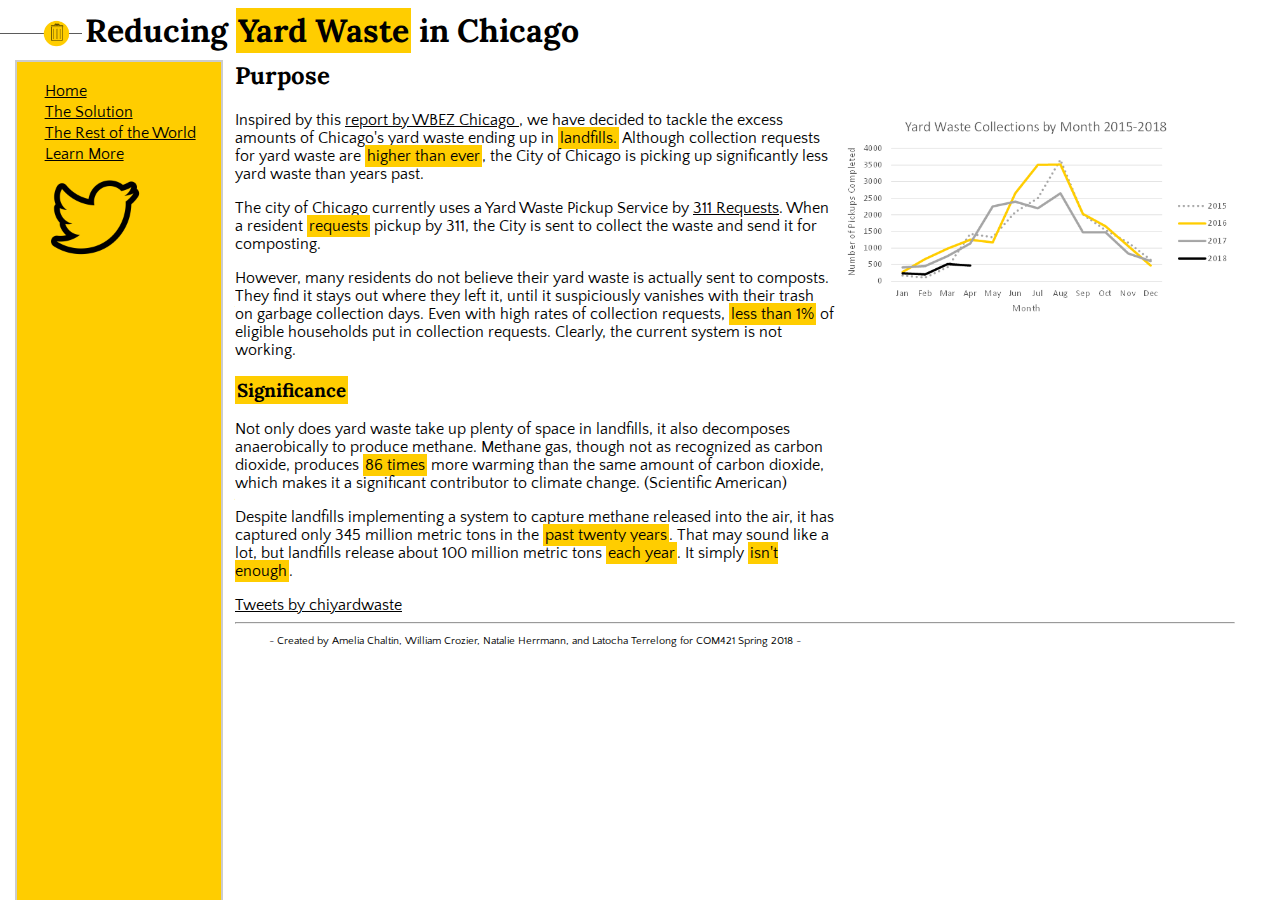
<file: index.html>
<!DOCTYPE html>
<html lang=en>
 <head>
    <title>Reducing Chicago's Yard Waste</title>
    <link rel = "stylesheet" type = "text/css" href = "css/main.css" />
    <link href="https://fonts.googleapis.com/css?family=Lora:400,400i,700,700i" rel="stylesheet">
    <link href="https://fonts.googleapis.com/css?family=Quattrocento+Sans:400,400i,700,700i" rel="stylesheet">    <meta charset = "utf-8">
    <meta name="viewport" content="width=device-width, initial-scale=1" />
    <meta name="description" content="Proposal to reduce yard waste in Chicago">
    <link rel="icon" href="img/favicon.ico" type="image/x-icon"/>

 </head>
 <body>
     <header>
        <a href=index.html><img class = "headline" src="img/header.png" alt="Trash Can Icon"></a>
        <h1 class="headline">Reducing <span class="highlight">Yard Waste</span> in Chicago</h1>
        <nav>
            <ul>
                <li class="nav"><a href="index.html">Home</a></li>
                <li class="nav"><a href="solution/index.html">The Solution</a></li>
                <li class="nav"><a href="other_cities/index.html">The Rest of the World</a></li>
                <li class="nav"><a href="resources/index.html">Learn More</a></li>
                <li class="nav"><a target="_blank" href="https://twitter.com/chiyardwaste"><img class="nav" src="img/twitter-logo.png" alt="twitter logo"></a></li>
            </ul>
        </nav>
     </header>
     <h2>Purpose</h2>
     <img src="img/collections_by_month.PNG" alt="Collections by Month Graphy" class="topright">
     <p>Inspired by this 
        <a href="https://www.wbez.org/shows/curious-city/chicagoans-are-calling-for-more-yard-waste-pickups-so-whys-the-city-picking-up-less/c886cd66-0aa3-4e87-804f-cb11140de8a1">
            report by WBEZ Chicago
        </a>, we have decided to tackle the excess amounts of Chicago's yard waste ending up in <span class="highlight">landfills.</span>
        Although collection requests for yard waste are <span class="highlight">higher than ever</span>, the City of Chicago is picking up
        significantly less yard waste than years past. 
     </p>
     <p>
         The city of Chicago currently uses a Yard Waste Pickup Service by 
         <a href="https://www.cityofchicago.org/city/en/depts/streets/provdrs/streets_san/svcs/yard_waste.html">311 Requests</a>. 
         When a resident <span class="highlight">requests</span> pickup by 311, the City is sent to collect the waste and send it for composting.
     </p>
     <p>
         However, many residents do not believe their yard waste is actually sent to composts. They find it stays
         out where they left it, until it suspiciously vanishes with their trash on garbage collection days.
         Even with high rates of collection requests, <span class="highlight">less than 1%</span> of eligible households put in collection requests.
         Clearly, the current system is not working.
     </p>
     <h3><span class="highlight">Significance</span></h3>
     <p>Not only does yard waste take up plenty of space in landfills, it also decomposes anaerobically to produce 
         methane. Methane gas, though not as recognized as carbon dioxide, produces <span class="highlight">
             86 times</span> more warming than the
            same amount of carbon dioxide, which makes it a significant contributor to climate change. (Scientific American)
     </p>       
     <p>
            Despite landfills implementing a system to capture methane released into the air, it has
            captured only 345 million metric tons in the <span class="highlight">past twenty years</span>. That may sound like a lot, but 
            landfills release about 100 million metric tons <span class="highlight">each year</span>. 
            It simply <span class="highlight">isn't enough</span>.
     </p>
     <a class="twitter-timeline" href="https://twitter.com/chiyardwaste?ref_src=twsrc%5Etfw">Tweets by chiyardwaste</a> <script async src="https://platform.twitter.com/widgets.js" charset="utf-8"></script>
     <hr>
    
     <footer>
        <p>~ Created by Amelia Chaltin, William Crozier, Natalie Herrmann, and Latocha Terrelong for COM421 Spring 2018 ~</p>
    </footer>
 </body>
</html>
</file>
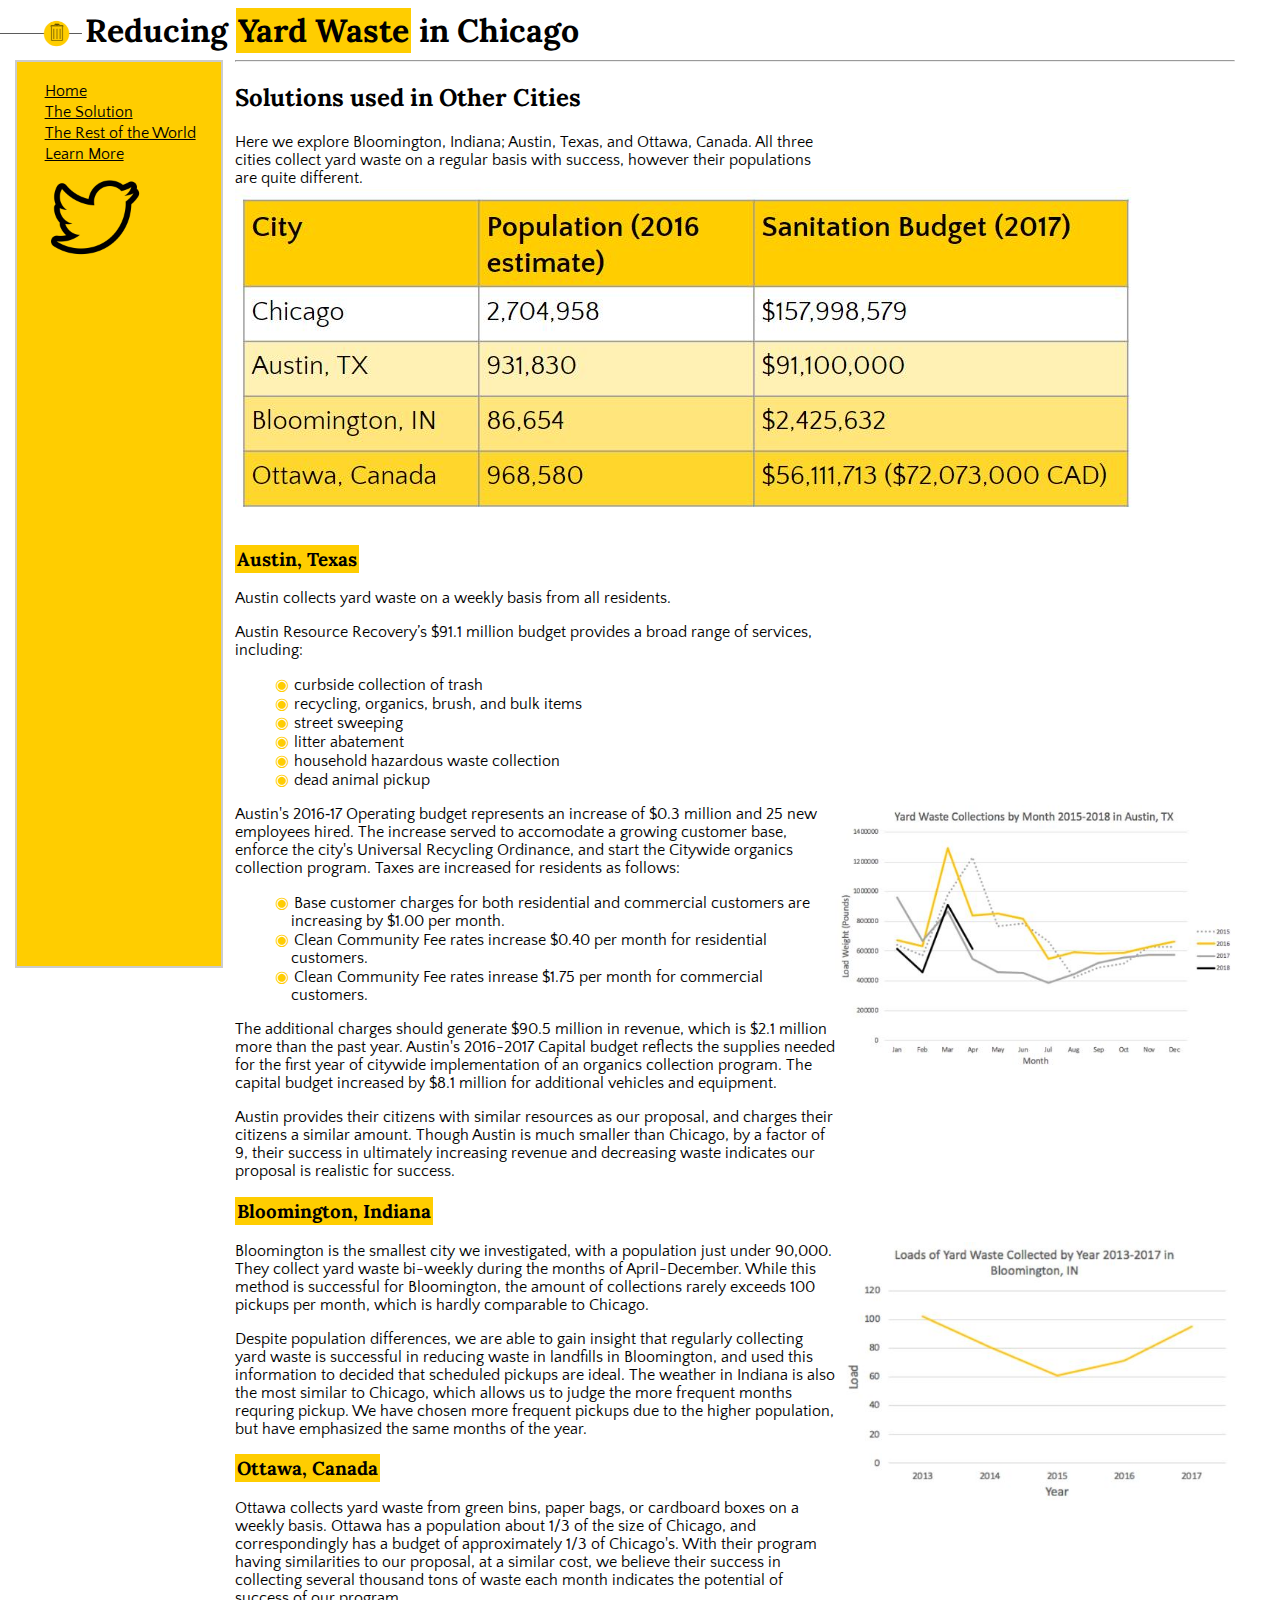
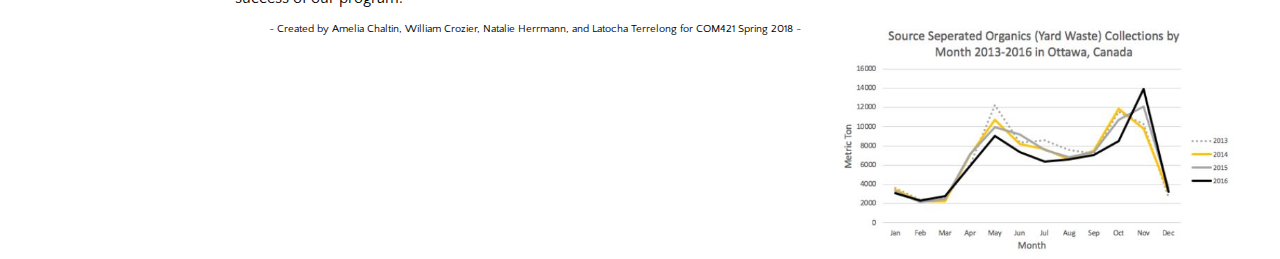
<file: other_cities/index.html>
<!DOCTYPE html>
<html lang=en>
 <head>
    <title>The Problem with Chicago's Yard Waste</title>
    <link rel = "stylesheet" type = "text/css" href = "../css/main.css" />
    <link href="https://fonts.googleapis.com/css?family=Lora:400,400i,700,700i" rel="stylesheet">
    <link href="https://fonts.googleapis.com/css?family=Quattrocento+Sans:400,400i,700,700i" rel="stylesheet">    <meta charset = "utf-8">
    <meta name="viewport" content="width=device-width, initial-scale=1" />
    <meta name="description" content="Proposal to reduce yard waste in Chicago">
    <link rel="icon" href="../img/favicon.ico" type="image/x-icon"/>

 </head>
 <body>
     <header>
        <a href="../index.html"><img class = "headline" src="../img/header.png" alt="Trash Can Icon"></a>
        <h1 class="headline">Reducing <span class="highlight">Yard Waste</span> in Chicago</h1>
        <nav>
            <ul>
                <li class="nav"><a href="../index.html">Home</a></li>
                <li class="nav"><a href="../solution/index.html">The Solution</a></li>
                <li class="nav"><a href="../other_cities/index.html">The Rest of the World</a></li>
                <li class="nav"><a href="../resources/index.html">Learn More</a></li>
                <li class="nav"><a target="_blank" href="https://twitter.com/chiyardwaste"><img class="nav" src="../img/twitter-logo.png" alt="twitter logo"></a></li>
            </ul>
        </nav>
     </header>
     <hr>
  <h2>Solutions used in Other Cities</h2>
  <p>Here we explore Bloomington, Indiana; Austin, Texas, and Ottawa, Canada. All three cities collect yard waste on a regular basis with success, however their populations are quite different.
  <img src="../img/population_table.JPG" alt = "Population table: Chicago=3million, Austin=900,000, Bloomington=90,000, Ottawa=1million"/>
     
  <h3><span class="highlight">Austin, Texas</span></h3>
  <p>Austin collects yard waste on a weekly basis from all residents.</p>
  <p>Austin Resource Recovery’s $91.1 million budget provides a broad range of services, including: <ul>
  <li>curbside collection of trash</li>
  <li>recycling, organics, brush, and bulk items</li>
  <li>street sweeping</li>
  <li>litter abatement</li>
  <li>household hazardous waste collection</li>
  <li>dead animal pickup</li>
  </ul> 
 <img src="../img/austin_tx.JPG" alt="Austin, Texas, Pounds of Yard Waste Collected by Month" class="topright"/>
 <p>
   Austin's 2016‐17 Operating budget represents an increase of $0.3 million and 25 
   new employees hired. The increase served to accomodate a growing customer base, 
   enforce the city's Universal Recycling Ordinance, and start the Citywide organics 
   collection program. Taxes are increased for residents as follows: <ul>
  <li>Base customer charges for both residential and commercial customers are increasing by $1.00 per month.</li> 
  <li>Clean Community Fee rates increase $0.40 per month for residential customers. </li>
  <li>Clean Community Fee rates inrease $1.75 per month for commercial customers. </li>
 </ul>
<p>
  The additional charges should generate $90.5 million in revenue, which is $2.1 million more than the past year. 
  Austin's 2016-2017 Capital budget reflects the supplies needed for the first year of citywide implementation of 
  an organics collection program. The capital budget increased by $8.1 million for additional vehicles and equipment. 
 </p> 
 <p>
  Austin provides their citizens with similar resources as our proposal, and charges their citizens a similar amount. 
  Though Austin is much smaller than Chicago, by a factor of 9, their success in ultimately increasing revenue and 
  decreasing waste indicates our proposal is realistic for success. 
 </p>

  <h3><span class="highlight">Bloomington, Indiana</span></h3>
<img src="../img/bloomington_in.JPG" alt="Number of Yard Waste Pickups in Bloomington, IN by Month" class="topright"/>
<p>Bloomington is the smallest city we investigated, with a population just under 90,000. They collect yard waste bi-weekly 
 during the months of April-December. While this method is successful for Bloomington, the amount of collections rarely exceeds
100 pickups per month, which is hardly comparable to Chicago.</p>
<p>Despite population differences, we are able to gain insight that regularly collecting yard waste is successful in reducing waste in landfills in Bloomington,
 and used this information to decided that scheduled pickups are ideal. The weather in Indiana is also the most similar to Chicago,
 which allows us to judge the more frequent months requring pickup. We have chosen more frequent pickups due to the higher population,
 but have emphasized the same months of the year.
</p>
  <h3><span class="highlight">Ottawa, Canada</span></h3>
<p>Ottawa collects yard waste from green bins, paper bags, or cardboard boxes on a weekly basis. Ottawa has a population about 1/3 of the 
 size of Chicago, and correspondingly has a budget of approximately 1/3 of Chicago's. With their program having similarities to
 our proposal, at a similar cost, we believe their success in collecting several thousand tons of waste each month indicates the
 potential of success of our program.
</p>
<img src="../img/ottawa_canada.JPG" alt="Metric tons of Yard Waste collected in Ottawa by Month" class="topright"/>

  
  <footer>
        <p>~ Created by Amelia Chaltin, William Crozier, Natalie Herrmann, and Latocha Terrelong for COM421 Spring 2018 ~</p>
    </footer>
 </body>
</html>
</file>
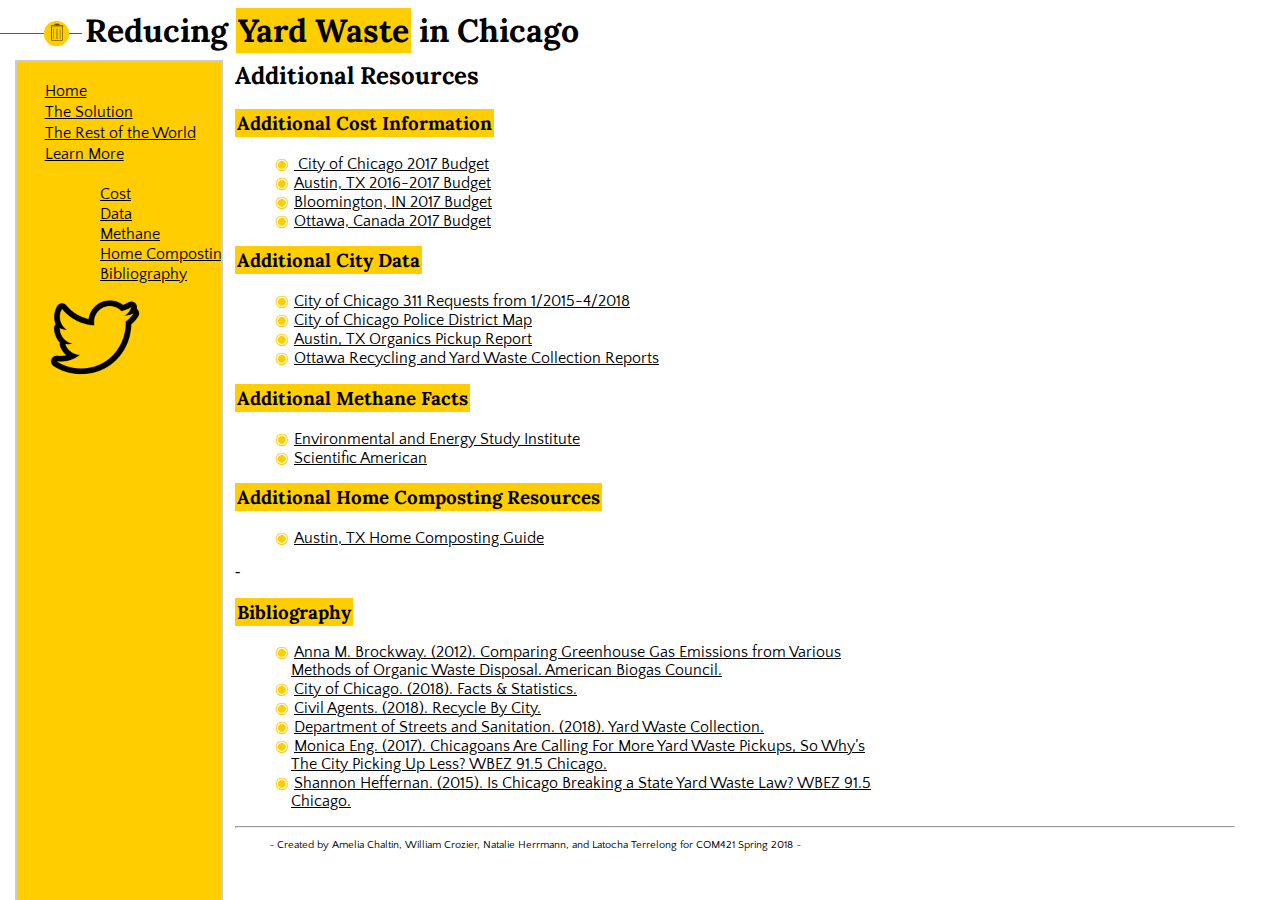
<file: resources/index.html>
<!DOCTYPE html>
<html lang=en>
 <head>
    <title>Yard Waste Resources</title>
    <link rel = "stylesheet" type = "text/css" href = "../css/main.css" />
    <link href="https://fonts.googleapis.com/css?family=Lora:400,400i,700,700i" rel="stylesheet">
    <link href="https://fonts.googleapis.com/css?family=Quattrocento+Sans:400,400i,700,700i" rel="stylesheet">    <meta charset = "utf-8">
    <meta name="viewport" content="width=device-width, initial-scale=1" />
    <meta name="description" content="Proposal to reduce yard waste in Chicago">
    <link rel="icon" href="../img/favicon.ico" type="image/x-icon"/>

 </head>
 <body>
     <header>
        <a href="../index.html"><img class = "headline" src="../img/header.png" alt="Trash Can Icon"></a>
        <h1 class="headline">Reducing <span class="highlight">Yard Waste</span> in Chicago</h1>
        <nav>
            <ul>
                <li class="nav"><a href="../index.html">Home</a></li>
                <li class="nav"><a href="../solution/index.html">The Solution</a></li>
                <li class="nav"><a href="../other_cities/index.html">The Rest of the World</a></li>
                <li class="nav"><a href="../resources/index.html">Learn More</a></li>
               <li> <ul>
                    <li class="nav"><a href="#Cost">Cost</a></li>
                    <li class="nav"><a href="#Data">Data</a></li>
                    <li class="nav"><a href="#Methane">Methane</a></li>
                    <li class="nav"><a href="#Composting">Home Composting</a></li>
                    <li class="nav"><a href="#Bib">Bibliography</a></li>

                </ul></li>
                <li class="nav"><a target="_blank" href="https://twitter.com/chiyardwaste"><img class="nav" src="../img/twitter-logo.png" alt="twitter logo"></a></li>
            </ul>
        </nav>
     </header>
     <h2>Additional Resources</h2>
     <a id="Cost"><h3><span class="highlight">Additional Cost Information</span></h3></a>
     <ul>
         <li><a target="_blank" href="https://www.cityofchicago.org/content/dam/city/depts/obm/supp_info/2017%20Budget/2017.Budget.Overview.pdf">
                City of Chicago 2017 Budget</a></li>
         <li><a target="_blank" href="https://assets.austintexas.gov/budget/16-17/downloads/Approved_Volume_1_FINAL.pdf">Austin, TX 2016-2017 Budget</a></li>
         <li><a href="https://bloomington.in.gov/sites/default/files/2017-06/2017budget.pdf" target="_blank">Bloomington, IN 2017 Budget</a></li>
         <li><a href="https://documents.ottawa.ca/sites/documents.ottawa.ca/files/2017%20Budget%20Adopted%20Condensed%20EN_1.pdf" target="_blank">Ottawa, Canada 2017 Budget</a></li>

     </ul>
     <a id="Data"><h3><span class="highlight">Additional City Data</span></h3></a>
     <ul>
         <li><a href="../files/311 Requests Data.xlsx">City of Chicago 311 Requests from 1/2015-4/2018</a></li>
         <li><a target="_blank" href="../files/Map of Chicago Police Districts and Beats.pdf">City of Chicago Police District Map</a></li>
         <li><a target="_blank" href="https://data.austintexas.gov/Utilities-and-City-Services/Curbside-Organics-Collections-Report-daily-/uppc-yawj">Austin, TX Organics Pickup Report</a></li>
         <li><a target="_blank" href="http://data.ottawa.ca/dataset/curbside-recycling-waste-tonnage">Ottawa Recycling and Yard Waste Collection Reports</a></li>

     </ul>
     <a id="Methane"><h3><span class="highlight">Additional Methane Facts</span></h3></a>

     <ul>
         <li><a target="_blank" href="http://www.eesi.org/papers/view/fact-sheet-landfill-methane">Environmental and Energy Study Institute</a></li>
         <li><a target="_blank" href="https://www.scientificamerican.com/article/how-bad-of-a-greenhouse-gas-is-methane/">Scientific American</a></li>

        </ul>
  
    <a id="Composting"><h3><span class="highlight">Additional Home Composting Resources</span></h3></a>

       <ul>
         <li><a target="_blank" href="http://www.austintexas.gov/sites/default/files/files/Resource_Recovery/CurbCompostHowToGuide2017_English-Web.pdf">Austin, TX Home Composting Guide</a></li>

        </ul>-
  <a id="Bib"><h3><span class="highlight">Bibliography</span></h3></a>

       <ul>
        <li><a target="_blank" href="http://americanbiogascouncil.org/legResources/Comparing%20Greenhouse%20Gas%20Emissions%20from%20Various%20Methods%20of%20Organic%20Waste%20Disposal.pdf">Anna M. Brockway. (2012). Comparing Greenhouse Gas Emissions from Various Methods of Organic Waste Disposal. American Biogas Council.</a> </li>
        <li><a target="_blank" href="https://www.cityofchicago.org/city/en/about/facts.html">City of Chicago. (2018). Facts & Statistics.</a></li>
        <li><a target="_blank" href="https://www.recyclebycity.com/chicago">Civil Agents. (2018). Recycle By City.</a></li>
        <li><a target="_blank" href=" https://www.cityofchicago.org/city/en/depts/streets/provdrs/streets_san/svcs/yard_waste.html">Department of Streets and Sanitation. (2018). Yard Waste Collection.</a></li>
        <li><a target="_blank" href="https://www.wbez.org/shows/curious-city/chicagoans-are-calling-for-more-yard-waste-pickups-so-whys-the-city-picking-up-less/c886cd66-0aa3-4e87-804f-cb11140de8a1">Monica Eng. (2017). Chicagoans Are Calling For More Yard Waste Pickups, So Why’s The City Picking Up Less? WBEZ 91.5 Chicago.</a></li>  
        <li><a target="_blank" href="https://www.wbez.org/shows/wbez-news/is-chicago-breaking-a-state-yard-waste-law/b16d70a4-cad1-48f0-ae86-fe8b4049bd54">Shannon Heffernan. (2015). Is Chicago Breaking a State Yard Waste Law? WBEZ 91.5 Chicago.</a> </li>    
  </ul>
     <hr>
     <footer>
        <p>~ Created by Amelia Chaltin, William Crozier, Natalie Herrmann, and Latocha Terrelong for COM421 Spring 2018 ~</p>
    </footer>
 </body>
</html>
</file>
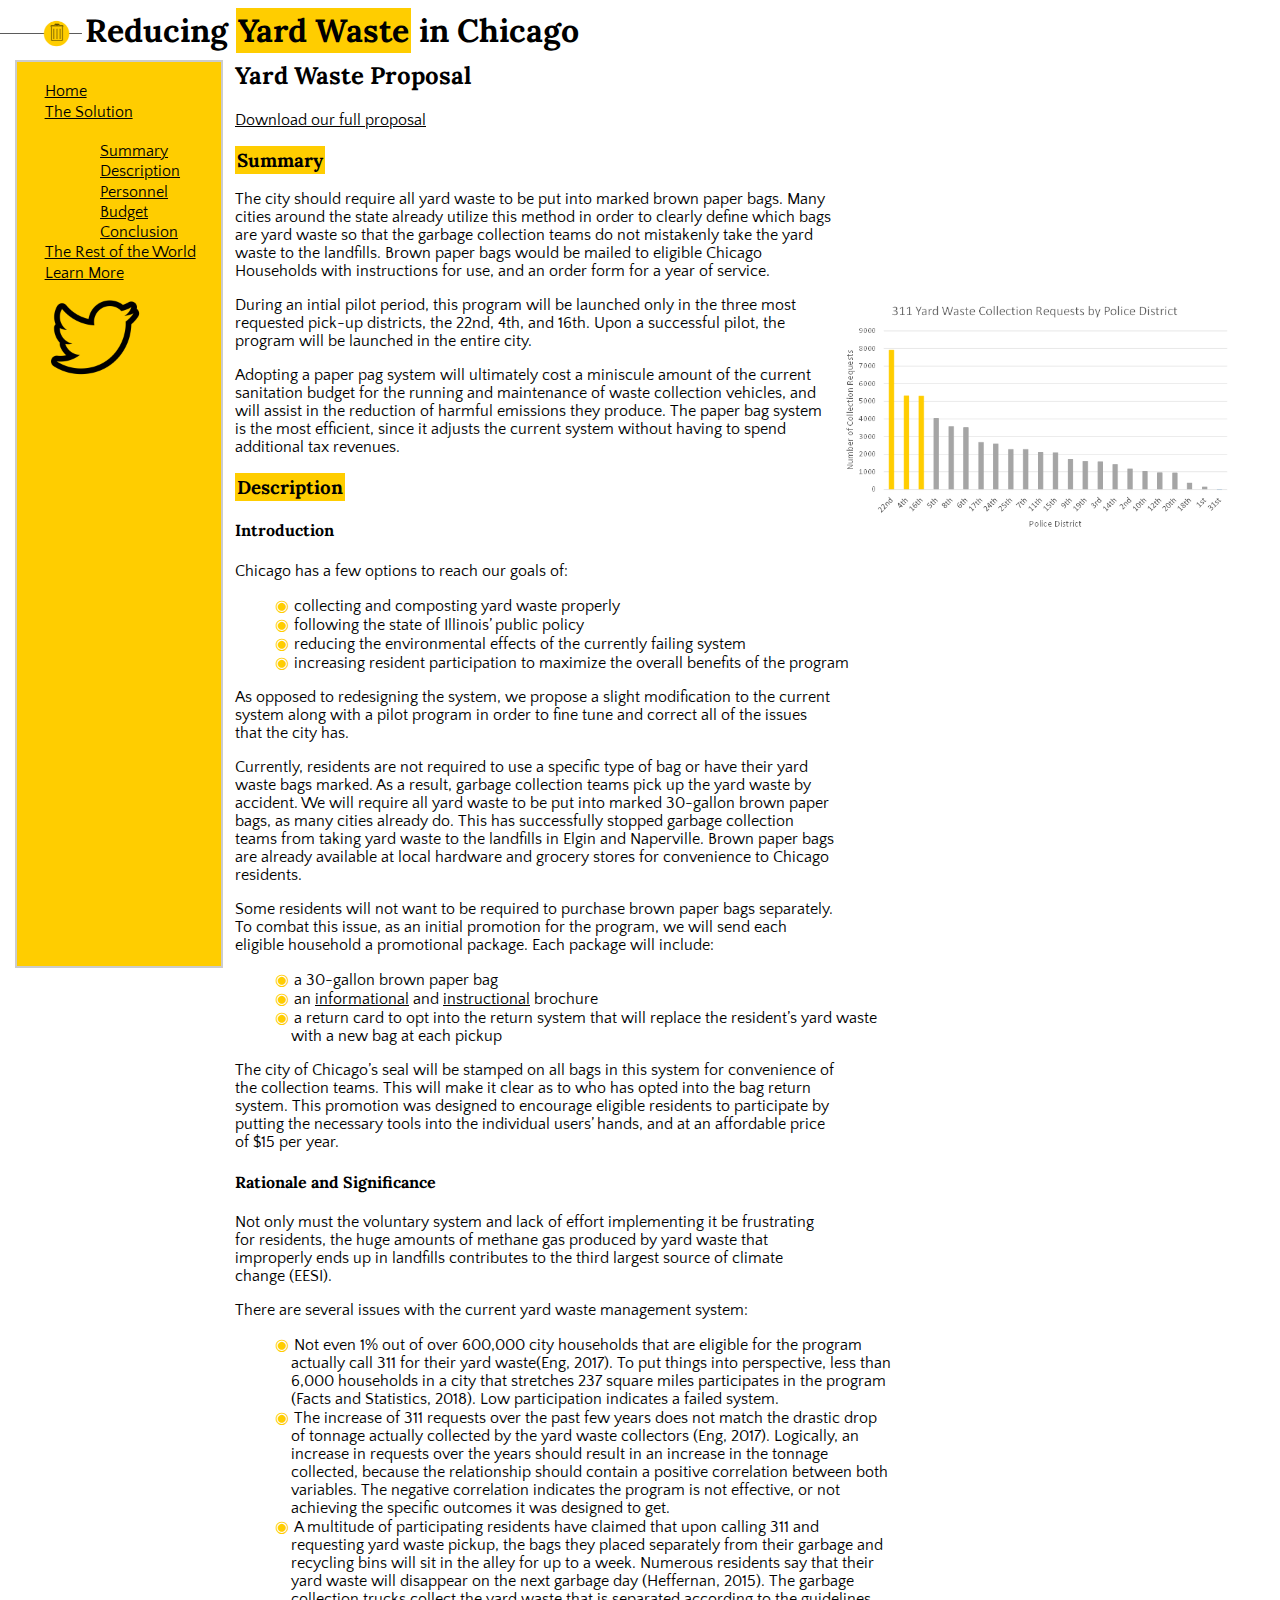
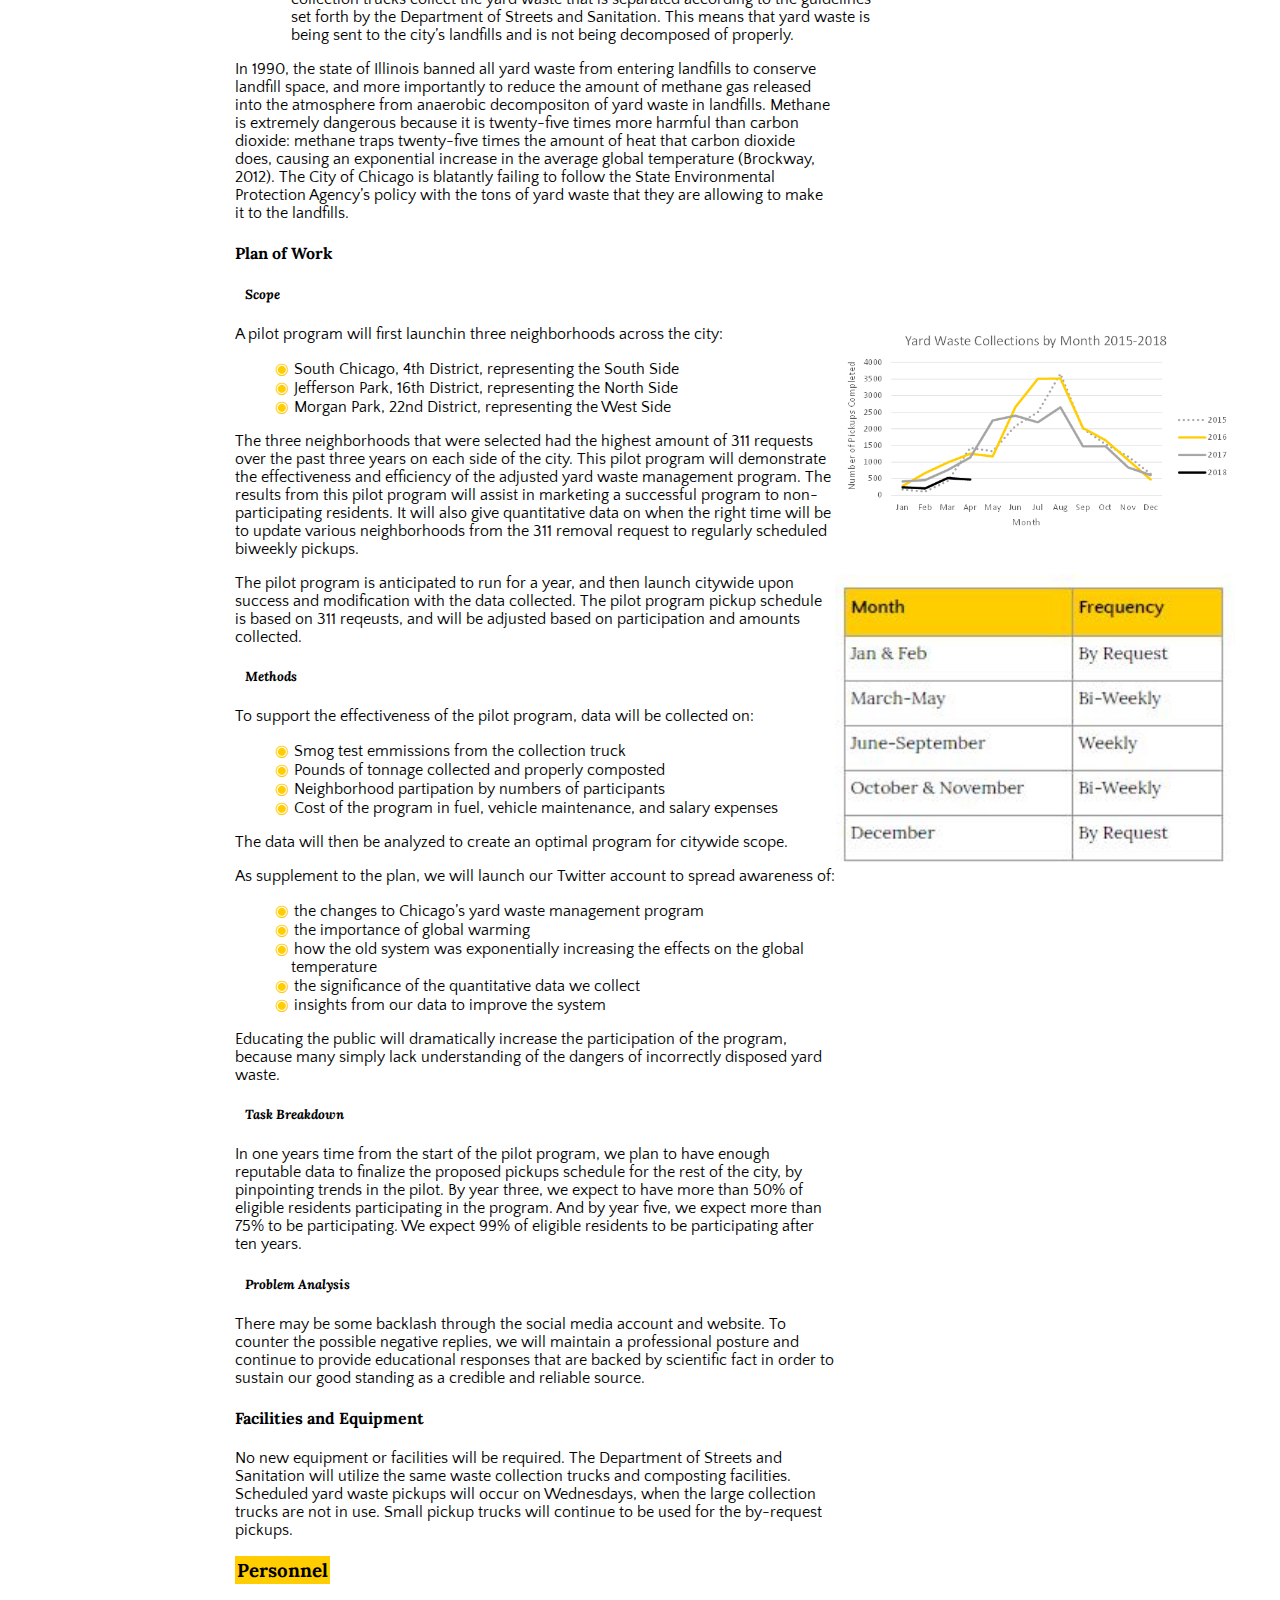
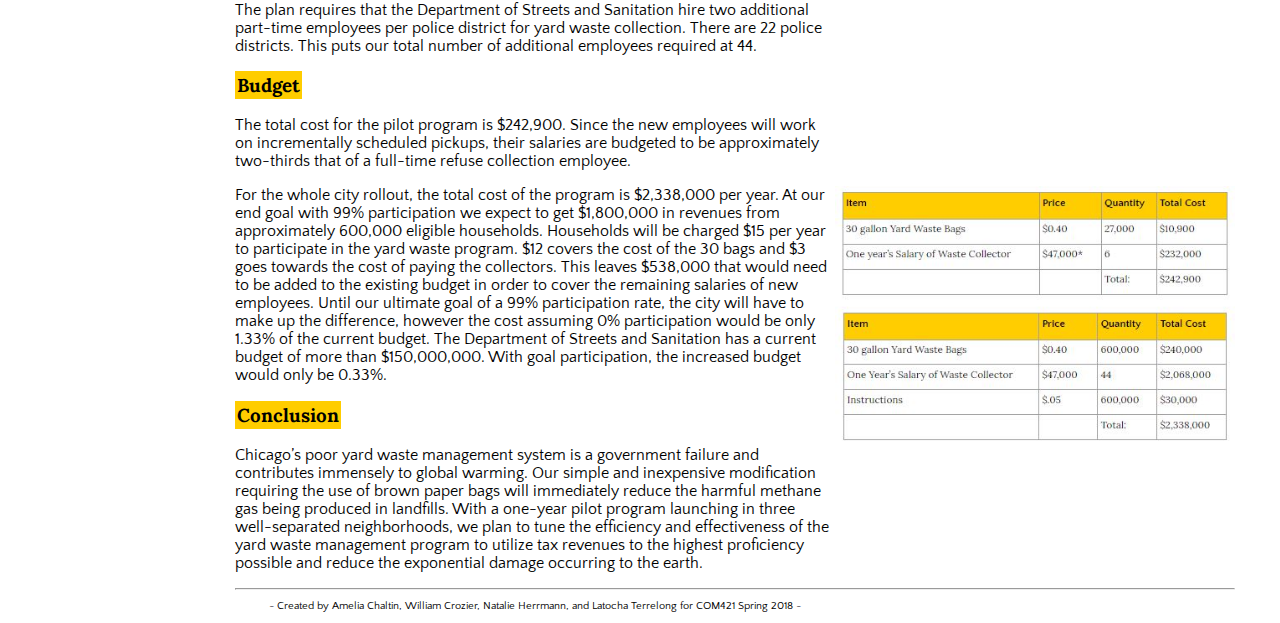
<file: solution/index.html>
<!DOCTYPE html>
<html lang=en>
 <head>
    <title>Yard Waste Proposal</title>
    <link rel = "stylesheet" type = "text/css" href = "../css/main.css" />
    <link href="https://fonts.googleapis.com/css?family=Lora:400,400i,700,700i" rel="stylesheet">
    <link href="https://fonts.googleapis.com/css?family=Quattrocento+Sans:400,400i,700,700i" rel="stylesheet">
    <meta charset = "utf-8">
    <meta name="viewport" content="width=device-width, initial-scale=1" />
    <meta name="description" content="Proposal to reduce yard waste in Chicago">
    <link rel="icon" href="../img/favicon.ico" type="image/x-icon"/>
 </head>
 <body>
     <header>
        <a href="../index.html"><img class = "headline" src="../img/header.png" alt="Trash Can Icon"></a>
        <h1 class="headline">Reducing <span class="highlight">Yard Waste</span> in Chicago</h1>
        <nav>
            <ul>
                <li class="nav"><a href="../index.html">Home</a></li>
                <li class="nav"><a href="../solution/index.html">The Solution</a></li>
                <li><ul>
                    <li class="nav"><a href="#Summary">Summary</a></li>
                    <li class="nav"><a href="#Description">Description</a></li>
                    <li class="nav"><a href="#Personnel">Personnel</a></li>
                    <li class="nav"><a href="#Budget">Budget</a></li>
                    <li class="nav"><a href="#Conclusion">Conclusion</a></li>
                </ul></li>
                <li class="nav"><a href="../other_cities/index.html">The Rest of the World</a></li>
                <li class="nav"><a href="../resources/index.html">Learn More</a></li>
                <li class="nav"><a target="_blank" href="https://twitter.com/chiyardwaste"><img class="nav" src="../img/twitter-logo.png" alt="twitter logo"></a></li>
            </ul>
        </nav>
     </header>
     <h2>Yard Waste Proposal</h2>
     <p><a href="../files/Full_Yard_Waste_Proposal.pdf">Download our full proposal</a></p>
      <a id="Summary"><h3><span class="highlight">Summary</span></h3></a>
      <p>The city should require all yard waste to be put into marked brown paper bags. Many cities 
          around the state already utilize this method in order to clearly define which bags are 
          yard waste so that the garbage collection teams do not mistakenly take the yard waste to the landfills. 
          Brown paper bags would be mailed to eligible Chicago Households with instructions for use, and an
          order form for a year of service.</p>
          <img class="topright" src="../img/collections_by_precinct.PNG" alt="Collection Requests by Precint Graph">
      <p>During an intial pilot period, this program will be launched only in the three most requested pick-up
          districts, the 22nd, 4th, and 16th. Upon a successful pilot, the program will be launched in the entire city. 
          </p>
      <p>Adopting a paper pag system will ultimately cost a miniscule amount of the current sanitation budget 
          for the running and maintenance of waste collection vehicles, and will assist in the reduction of 
          harmful emissions they produce. 
          The paper bag system is the most efficient, since it adjusts the current 
          system without having to spend additional tax revenues. 
    </p>
      <a id="Description"><h3><span class="highlight">Description</span></h3></a>
          <h4>Introduction</h4>
          <p>Chicago has a few options to reach our goals of:<ul>
            <li>collecting and composting yard waste properly</li> 
            <li>following the state of Illinois’ public policy</li>
            <li>reducing the environmental effects of the currently failing system</li>
            <li>increasing resident participation to maximize the overall benefits of the program</li> 
        </ul>
    
  <p>As opposed to redesigning the system, we propose a slight modification to the current system along with 
   a pilot program in order to fine tune and correct all of the issues that the city has. 
  </p>
  <p>
Currently, residents are not required to use a specific type of bag or have their yard waste bags marked. As a result, 
   garbage collection teams pick up the yard waste by accident. We will require all yard waste to be put into marked 
   30-gallon brown paper bags, as many cities already do. This has successfully stopped garbage collection teams from 
   taking yard waste to the landfills in Elgin and Naperville. Brown paper bags are already available at local hardware 
   and grocery stores for convenience to Chicago residents. 
  </p>
<p>Some residents will not want to be required to purchase brown paper bags separately. To combat this issue, 
  as an initial promotion for the program, we will send each eligible household a promotional package. 
  Each package will include: <ul>
  <li>a 30-gallon brown paper bag</li>
  <li>an <a href="../files/Yard_Waste_Brochure.pdf">informational</a> and <a href="../files/Yard_Waste_Instructions.pdf">instructional</a> brochure</li>
  <li>a return card to opt into the return system that will replace the resident’s yard waste with a new bag at each pickup</li>
 </ul> 
 
  <p>
   The city of Chicago’s seal will be stamped on all bags in this system for convenience of the collection teams. 
   This will make it clear as to who has opted into the bag return system. This promotion was designed to encourage 
   eligible residents to participate by putting the necessary tools into the individual users’ hands, and at an affordable 
   price of $15 per year.
   </p>
          <h4>Rationale and Significance</h4>
          <p>
              Not only must the voluntary system and lack of effort implementing it be frustrating for residents,
              the huge amounts of methane gas produced by yard waste that improperly ends up in landfills contributes
              to the third largest source of climate change (EESI).
          </p>
  <p>
   There are several issues with the current yard waste management system: <ul>
<li>Not even 1% out of over 600,000 city households that are eligible for the program actually call 311 for their yard waste(Eng, 2017).
 To put things into perspective, less than 6,000 households in a city that stretches 
 237 square miles participates in the program (Facts and Statistics, 2018). Low participation indicates a failed system.</li>
<li>The increase of 311 requests over the past few years does not match the drastic drop of tonnage actually collected by the 
 yard waste collectors (Eng, 2017). Logically, an increase in requests over the years should result in an increase in the tonnage 
 collected, because the relationship should contain a positive correlation between both variables. 
 The negative correlation indicates the program is not effective, or not achieving the specific outcomes it was designed to get. </li>
<li>A multitude of participating residents have claimed that upon calling 311 and requesting yard waste pickup, the bags they 
 placed separately from their garbage and recycling bins will sit in the alley for up to a week. Numerous residents say that 
 their yard waste will disappear on the next garbage day (Heffernan, 2015). The garbage collection trucks collect the yard waste 
 that is separated according to the guidelines set forth by the Department of Streets and Sanitation. This means that yard 
 waste is being sent to the city’s landfills and is not being decomposed of properly.
  </ul>

 <p>In 1990, the state of Illinois banned all yard waste from entering landfills to conserve landfill space, and more 
  importantly to reduce the amount of methane gas released into the atmosphere from anaerobic decompositon of yard waste
  in landfills. Methane is extremely 
  dangerous because it is twenty-five times more harmful than carbon dioxide: methane traps twenty-five times the amount of heat 
  that carbon dioxide does, causing an exponential increase in the average 
  global temperature (Brockway, 2012). The City of Chicago is blatantly failing to follow the State Environmental Protection Agency’s 
  policy with the tons of yard waste that they are allowing to make it to the landfills.
 </p>
          <h4>Plan of Work</h4>
            <h5>Scope</h5>
 <img class="topright" alt="Chicago 311 Collections by Month" src="../img/collections_by_month.PNG"/>
 <p>
  A pilot program will first launchin three neighborhoods across the city:<ul>
 <li>South Chicago, 4th District, representing the South Side</li>
 <li>Jefferson Park, 16th District, representing the North Side</li>
   <li>Morgan Park, 22nd District, representing the West Side</li></ul>
 
 <p>
 The three neighborhoods that were selected had the highest amount of 311 requests over the past three years on each side of the city. 
  This pilot program will demonstrate the effectiveness and efficiency of the adjusted yard waste management program. The results 
  from this pilot program will assist in marketing a successful program to non-participating residents. It will also give quantitative 
  data on when the right time will be to update various neighborhoods from the 311 removal request to regularly scheduled biweekly 
  pickups. 
 </p>
 <img class="topright" alt="Proposed pickup schedule" src="../img/collection_schedule.JPG"/>
 <p>
  The pilot program is anticipated to run for a year, and then launch citywide upon success and modification with the data collected.
  The pilot program pickup schedule is based on 311 reqeusts, and will be adjusted based on participation and amounts collected.
 </p>
            <h5>Methods</h5>
 <p>To support the effectiveness of the pilot program, data will be collected on: <ul>
 <li>Smog test emmissions from the collection truck</li>
 <li>Pounds of tonnage collected and properly composted</li>
 <li>Neighborhood partipation by numbers of participants</li>
 <li>Cost of the program in fuel, vehicle maintenance, and salary expenses</li>
 </ul>
 
<p>
 The data will then be analyzed to create an optimal program for citywide scope.
 </p>
<p>As supplement to the plan, we will launch our Twitter account to spread awareness of:<ul>
 <li>the changes to Chicago’s yard waste management program</li>
 <li>the importance of global warming</li>
 <li>how the old system was exponentially increasing the effects on the global temperature</li>
 <li>the significance of the quantitative data we collect</li> 
 <li>insights from our data to improve the system</li>
</ul>

<p>Educating the public will dramatically increase the participation of the program, because many simply lack 
understanding of the dangers of incorrectly disposed yard waste.
</p>

            <h5>Task Breakdown</h5>
<p>In one years time from the start of the pilot program, we plan to have enough reputable data to finalize the proposed pickups schedule for the rest of the city, by pinpointing trends in the pilot. By year three, we expect to have more than 50% of eligible residents participating in the program.  And by year five, we expect more than 75% to be participating. We expect 99% of eligible residents to be participating after ten years. 
</p>
            <h5>Problem Analysis</h5>
<p>There may be some backlash through the social media account and website. To counter the possible negative replies, we will maintain a professional posture and continue to provide educational responses that are backed by scientific fact in order to sustain our good standing as a credible and reliable source. 
</p>
          <h4>Facilities and Equipment</h4>
<p>No new equipment or facilities will be required. The Department of Streets and Sanitation will utilize the same waste collection trucks and composting facilities. Scheduled yard waste pickups will occur on Wednesdays, when the large collection trucks are not in use. Small pickup trucks will continue to be used for the by-request pickups.
</p>
          <a id="Personnel"><h3><span class="highlight">Personnel</span></h3></a>
<p>The plan requires that the Department of Streets and Sanitation hire two additional part-time employees per police district for yard waste collection. There are 22 police districts. This puts our total number of additional employees required at 44. 
</p>
          <a id="Budget"><h3><span class="highlight">Budget</span></h3></a>
<p>The total cost for the pilot program is $242,900. Since the new employees will work on incrementally scheduled pickups, 
 their salaries are budgeted to be approximately two-thirds that of a full-time refuse collection employee. </p>  
<img src="../img/budget.JPG" alt="budget table" class="topright"/>
 <p>
  For the whole city rollout, the total cost of the program is $2,338,000 per year. At our end goal with 99% participation we expect 
  to get $1,800,000 in revenues from approximately 600,000 eligible households. Households will be charged $15 per year to participate 
  in the yard waste program. $12 covers the cost of the 30 bags and $3 goes towards the cost of paying the collectors. 
  This leaves $538,000 that would need to be added to the existing budget in order to cover the remaining salaries of new employees. 
  Until our ultimate goal of a 99% participation rate, the city will have to make up the difference, however the cost assuming 0% 
  participation would be only 1.33% of the current budget. The Department of Streets and Sanitation has a current budget of more 
  than $150,000,000. With goal participation, the increased budget would only be 0.33%. 
</p>
          <a id="Conclusion"><h3><span class="highlight">Conclusion</span></h3></a>
<p>Chicago’s poor yard waste management system is a government failure and contributes immensely to global warming. Our simple and inexpensive modification requiring the use of brown paper bags will immediately reduce the harmful methane gas being produced in landfills. With a one-year pilot program launching in three well-separated neighborhoods, we plan to tune the efficiency and effectiveness of the yard waste management program to utilize tax revenues to the highest proficiency possible and reduce the exponential damage occurring to the earth. 
</p>
     <hr>
     <footer>
         <p>~ Created by Amelia Chaltin, William Crozier, Natalie Herrmann, and Latocha Terrelong for COM421 Spring 2018 ~</p>
     </footer>
 </body>
</html>
</file>
<file: css/main.css>
h1, h2, h3, h4, h5, h6{
    font-family: "Lora", serif;
    max-width:600px;
}

body{
    max-width: 1000px;
    margin-left:235px;
    margin-right:auto;
    margin-top:60px;
} 

img.topright{
    float:right;
    width:400px;
}
img.nav{
    width:100px;
}

h5{
    font-style: italic;
}
h5, p ~ h5{
   margin-left:10px;
}
p, a, li{
    font-family: "Quattrocento Sans", sans-serif;
    color:black;
    max-width:600px;
}
a:hover{
    background-color:#cccccc;
}
.highlight{
    background-color:#ffcd00;
    padding:2px;
}

hr{
    color:#cccccc;
}

nav{
    background-color:#ffcd00;
    border: 2px solid #cccccc;
    padding:2px;
    height:100%;
    width:200px;
    position:fixed;
    overflow-x: hidden;
    z-index: 1;
    margin-left:-220px;
}
li::before{
    content:"◉";
    color:#ffcd00;
    padding-right:5px;
}
li.nav::before{
    content:none;
}
ul{
    list-style-type: none;
}
li{
    padding-left:1em;
    text-indent:-1em;
}
li.nav{
	/*display:inline;*/
	list-style-position:inside;
	padding:1%;
	white-space:nowrap;
    text-decoration: bold;
    
}
li.nav::before{
	content:none;
	padding:0;
}
img.headline{
    float:left;
    height:50px;
    margin-left:-235px;
}
h1.headline{
    margin-left:-150px;
    background-color:white;
}
.headline{
    position:fixed;
    margin-top:-50px;
}
footer{
    text-align: center;
    font-size:8pt;
}

/*for mobile friendliness*/
@media screen and (max-width:450px){

	li.nav{
		display:block
    }
    nav{
        height:auto;
        z-index: 0;
        margin:0;
        position:relative;
        width:100%;
        text-align:center;
    }
    body{
        width:100%;
        margin:2px;
        
    }
    .headline{
        position: relative;
        height:auto;
        margin:0;
        z-index: 0;
        overflow:wrap;
    }
}
</file>
